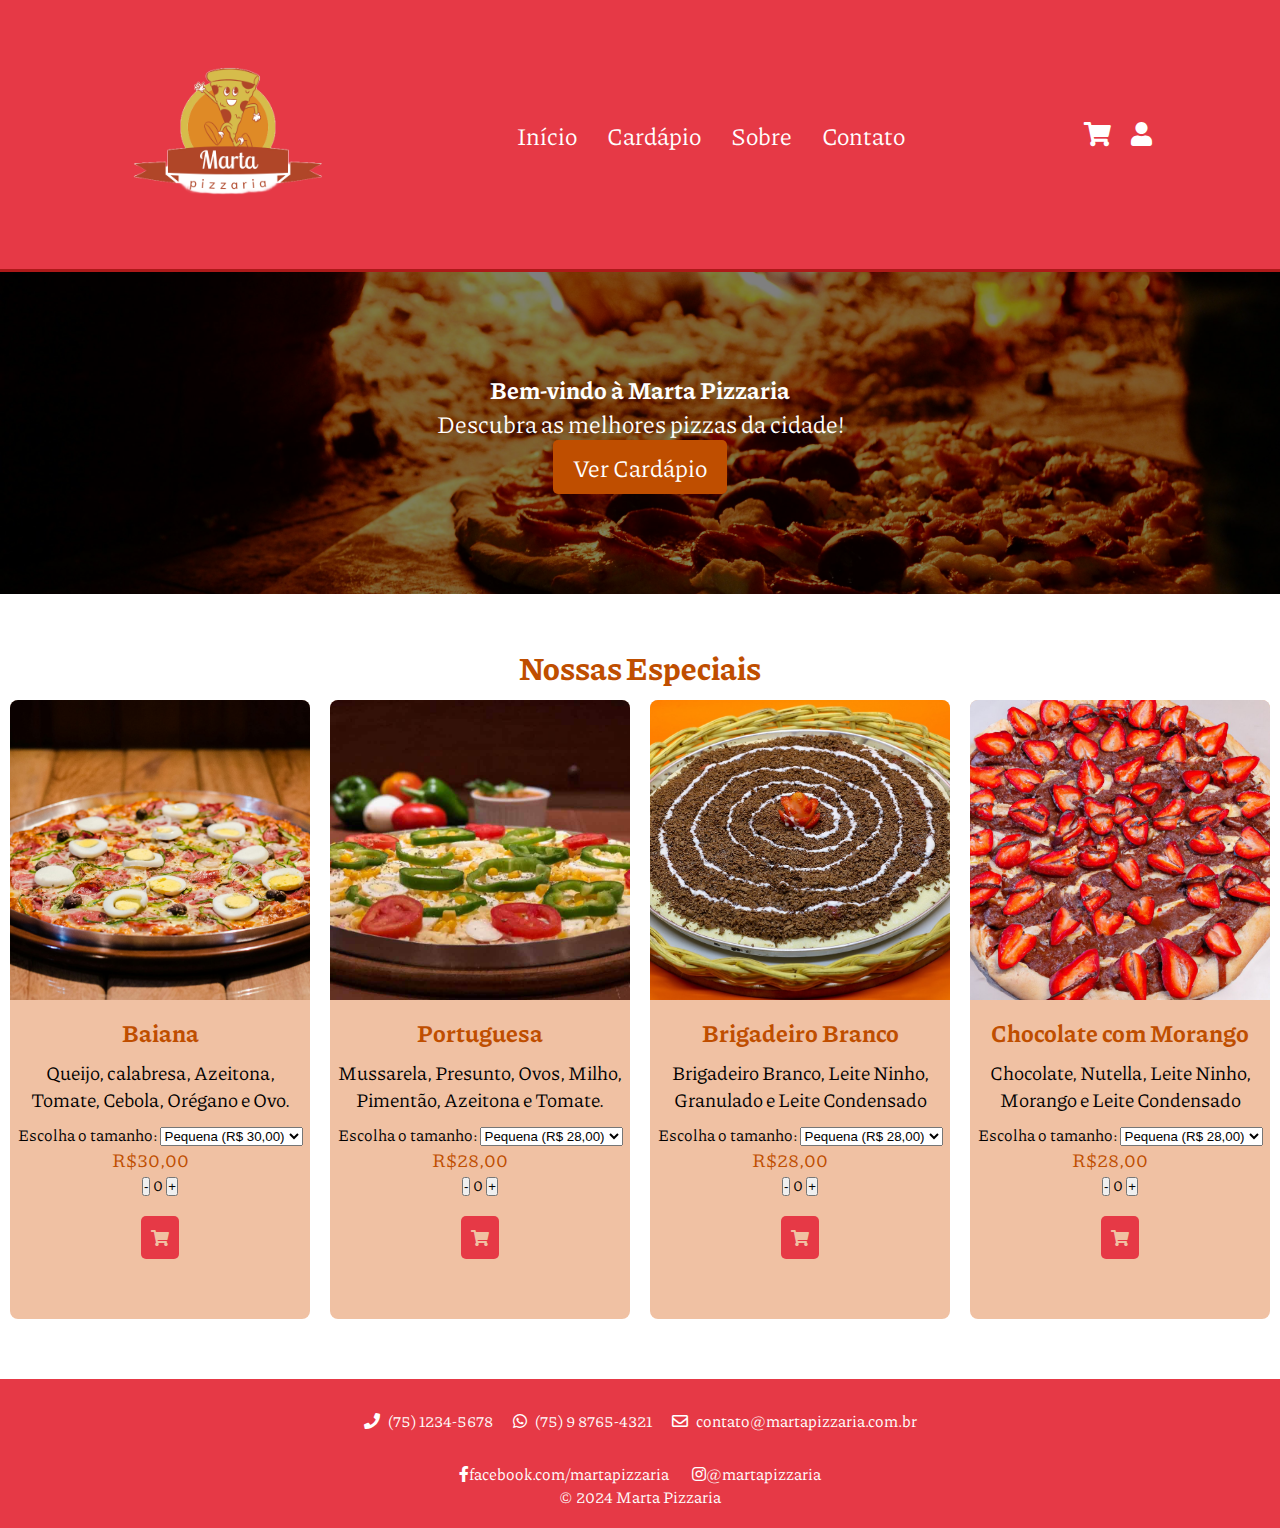
<file: client/pages/index.html>
<!DOCTYPE html>
<html lang="pt-br">
  <head>
    <meta charset="UTF-8" />
    <meta http-equiv="X-UA-Compatible" content="IE=edge" />
    <meta name="viewport" content="width=device-width, initial-scale=1.0" />
    <title>Marta Pizzaria</title>
    <link rel="stylesheet" href="../style/style.css" />

    <link rel="preconnect" href="https://fonts.googleapis.com" />
    <link rel="preconnect" href="https://fonts.gstatic.com" crossorigin />
    <link
      href="https://fonts.googleapis.com/css2?family=Piazzolla:ital,opsz,wght@0,8..30,100..900;1,8..30,100..900&display=swap"
      rel="stylesheet"
    />
    <link
      rel="stylesheet"
      href="https://cdnjs.cloudflare.com/ajax/libs/font-awesome/5.15.4/css/all.min.css"
    />
  </head>
  <body>
    <header class="header">
      <a href="#" class="logo">
        <img src="../image/logo.png" alt="Logo da Marta Pizzaria" />
      </a>
      <nav class="navbar">
        <a href="index.html">Início</a>
        <a href="cardapio.html">Cardápio</a>
        <a href="sobre.html">Sobre</a>
        <a href="contato.html">Contato</a>
      </nav>

      <div class="icons">
        <a href="cart.html">
          <div class="fas fa-shopping-cart" id="cart-btn"></div>
        </a>
        <a href="profile.html">
          <div class="fas fa-user" id="user-profile"></div>
        </a>
        <div class="menu-toggle">
          <i class="fas fa-bars"></i>
        </div>
      </div>
    </header>

    <main>
      <section class="hero">
        <h1>Bem-vindo à Marta Pizzaria</h1>
        <p>Descubra as melhores pizzas da cidade!</p>
        <a href="cardapio.html" class="btn">Ver Cardápio</a>
      </section>
      <section class="specials">
        <h2 id="specialsh2">Nossas Especiais</h2>
        <div class="pizza-card" data-name="Baiana" data-price="30.00">
          <img src="../image/pizza2.jpg" alt="Pizza Especial 2" />
          <h3>Baiana</h3>
          <p>Queijo, calabresa, Azeitona, Tomate, Cebola, Orégano e Ovo.</p>
          <div class="size-selector">
            <label for="size-baiana">Escolha o tamanho:</label>
            <select id="size-baiana" class="size-select">
              <option value="30">Pequena (R$ 30,00)</option>
              <option value="45">Média (R$ 45,00)</option>
              <option value="60">Grande (R$ 60,00)</option>
              <option value="90">Família (R$ 90,00)</option>
            </select>
          </div>
          <span class="price">R$<span class="price-value">30,00</span></span>
          <div class="quantity-controls">
            <button class="quantity-btn minus">-</button>
            <span class="quantity">0</span>
            <button class="quantity-btn plus">+</button>
          </div>
          <a href="cart.html" class="add-to-cart">
            <div class="fas fa-shopping-cart"></div>
          </a>
        </div>
        <div class="pizza-card" data-name="Portuguesa" data-price="28.00">
          <img src="../image/pizza0.jpg" alt="Pizza Especial 3" />
          <h3>Portuguesa</h3>
          <p>Mussarela, Presunto, Ovos, Milho, Pimentão, Azeitona e Tomate.</p>
          <div class="size-selector">
            <label for="size-portuguesa">Escolha o tamanho:</label>
            <select id="size-portuguesa" class="size-select">
              <option value="28">Pequena (R$ 28,00)</option>
              <option value="42">Média (R$ 42,00)</option>
              <option value="56">Grande (R$ 56,00)</option>
              <option value="84">Família (R$ 84,00)</option>
            </select>
          </div>
          <span class="price">R$<span class="price-value">28,00</span></span>
          <div class="quantity-controls">
            <button class="quantity-btn minus">-</button>
            <span class="quantity">1</span>
            <button class="quantity-btn plus">+</button>
          </div>
          <a href="cart.html" class="add-to-cart">
            <div class="fas fa-shopping-cart"></div>
          </a>
        </div>
        <div
          class="pizza-card"
          data-name="Brigadeiro Branco"
          data-price="28.00"
        >
          <img src="../image/pizza15.jpg" alt="Pizza Especial 3" />
          <h3>Brigadeiro Branco</h3>
          <p>Brigadeiro Branco, Leite Ninho, Granulado e Leite Condensado</p>
          <div class="size-selector">
            <label for="size-brigadeiro">Escolha o tamanho:</label>
            <select id="size-brigadeiro" class="size-select">
              <option value="28">Pequena (R$ 28,00)</option>
              <option value="42">Média (R$ 42,00)</option>
              <option value="56">Grande (R$ 56,00)</option>
              <option value="84">Família (R$ 84,00)</option>
            </select>
          </div>
          <span class="price">R$<span class="price-value">28,00</span></span>
          <div class="quantity-controls">
            <button class="quantity-btn minus">-</button>
            <span class="quantity">0</span>
            <button class="quantity-btn plus">+</button>
          </div>
          <a href="cart.html" class="add-to-cart">
            <div class="fas fa-shopping-cart"></div>
          </a>
        </div>
        <div
          class="pizza-card"
          data-name="Chocolate com Morango"
          data-price="28.00"
        >
          <img src="../image/pizza16.jpg" alt="Pizza Especial 3" />
          <h3>Chocolate com Morango</h3>
          <p>Chocolate, Nutella, Leite Ninho, Morango e Leite Condensado</p>
          <div class="size-selector">
            <label for="size-chocolate-morango">Escolha o tamanho:</label>
            <select id="size-chocolate-morango" class="size-select">
              <option value="28">Pequena (R$ 28,00)</option>
              <option value="42">Média (R$ 42,00)</option>
              <option value="56">Grande (R$ 56,00)</option>
              <option value="84">Família (R$ 84,00)</option>
            </select>
          </div>
          <span class="price">R$<span class="price-value">28,00</span></span>
          <div class="quantity-controls">
            <button class="quantity-btn minus">-</button>
            <span class="quantity">0</span>
            <button class="quantity-btn plus">+</button>
          </div>
          <a href="cart.html" class="add-to-cart">
            <div class="fas fa-shopping-cart"></div>
          </a>
        </div>
      </section>
    </main>
    <footer class="footer">
      <div class="footer-info">
        <div class="footer-item">
          <i class="fas fa-phone"></i>
          (75) 1234-5678
        </div>
        <div class="footer-item">
          <i class="fab fa-whatsapp"></i>
          (75) 9 8765-4321
        </div>
        <div class="footer-item">
          <i class="far fa-envelope"></i>
          contato@martapizzaria.com.br
        </div>
      </div>
      <div class="social-links">
        <a href="#" class="social-link"
          ><i class="fab fa-facebook-f"></i>facebook.com/martapizzaria</a
        >
        <a href="#" class="social-link"
          ><i class="fab fa-instagram"></i>@martapizzaria</a
        >
      </div>
      <div class="copyright">
        <p>© 2024 Marta Pizzaria</p>
      </div>
    </footer>
    <script src="../script/index.js"></script>
  </body>
</html>
</file>
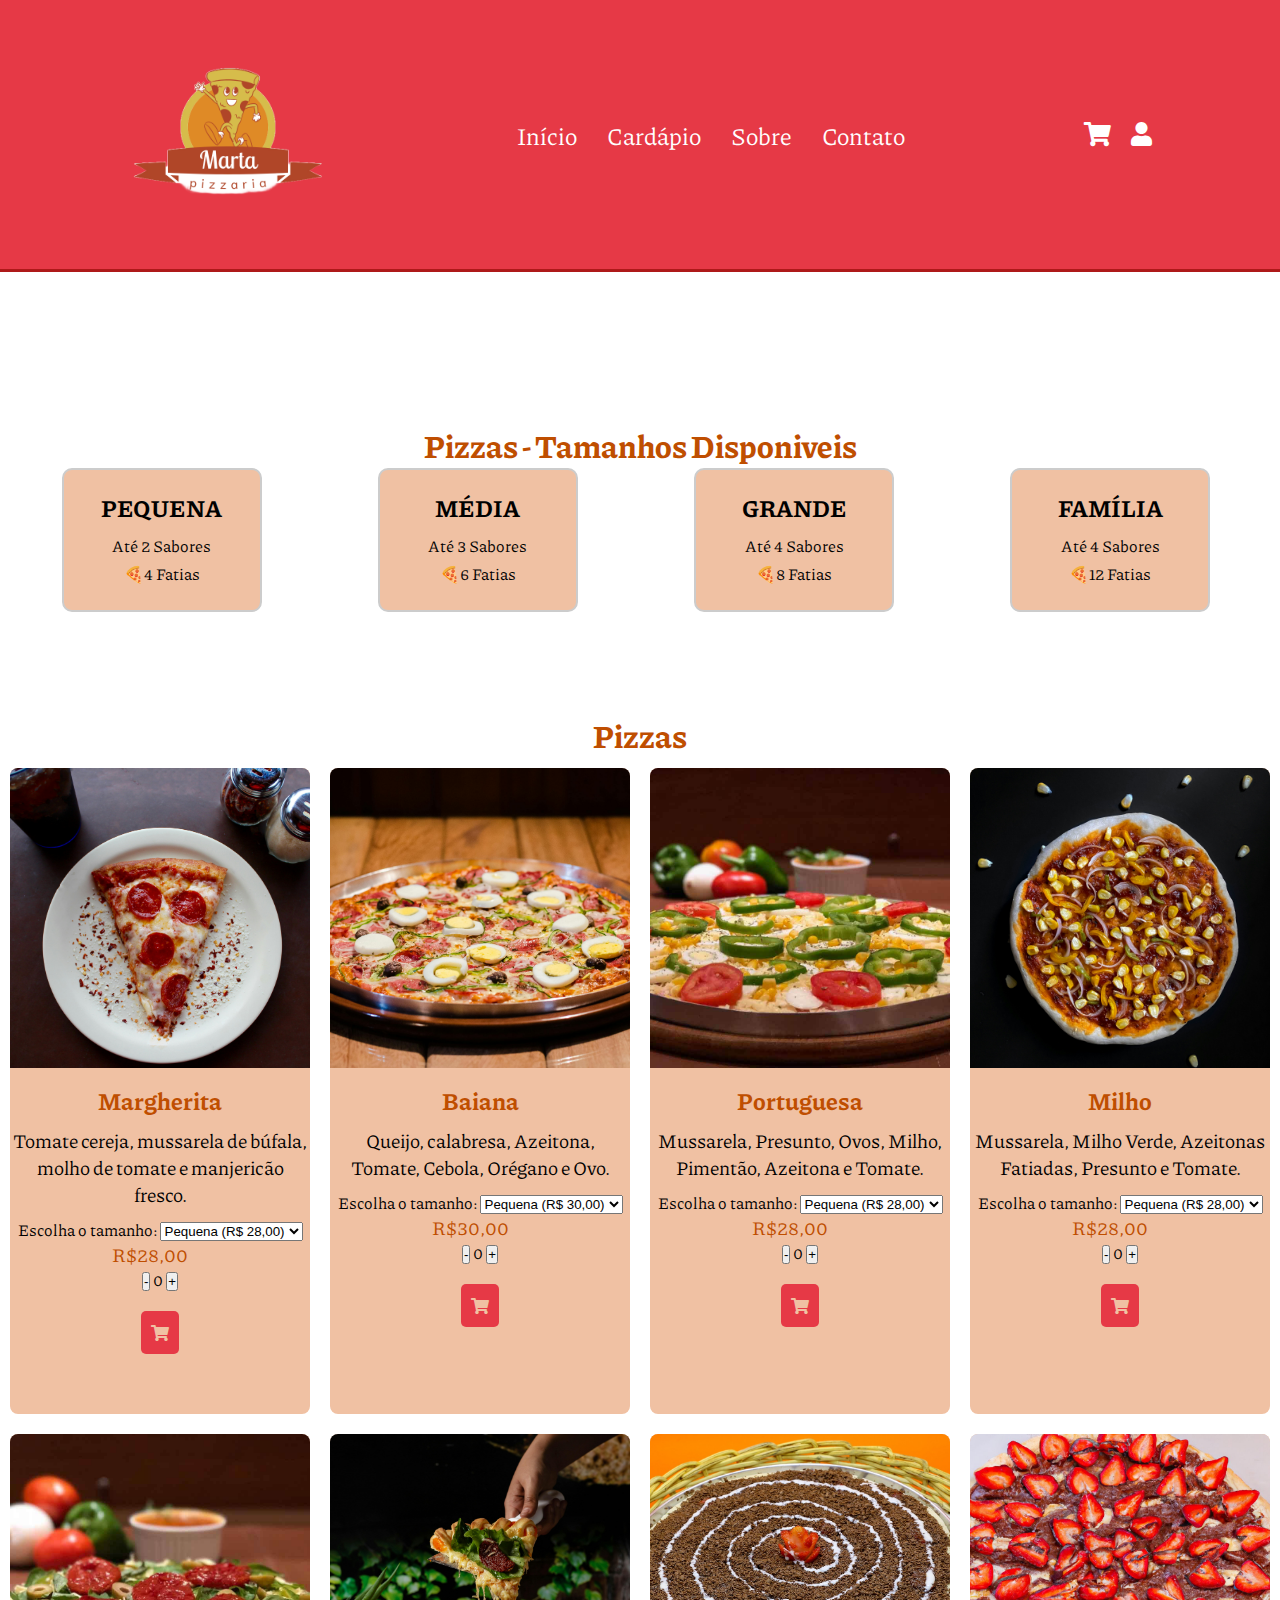
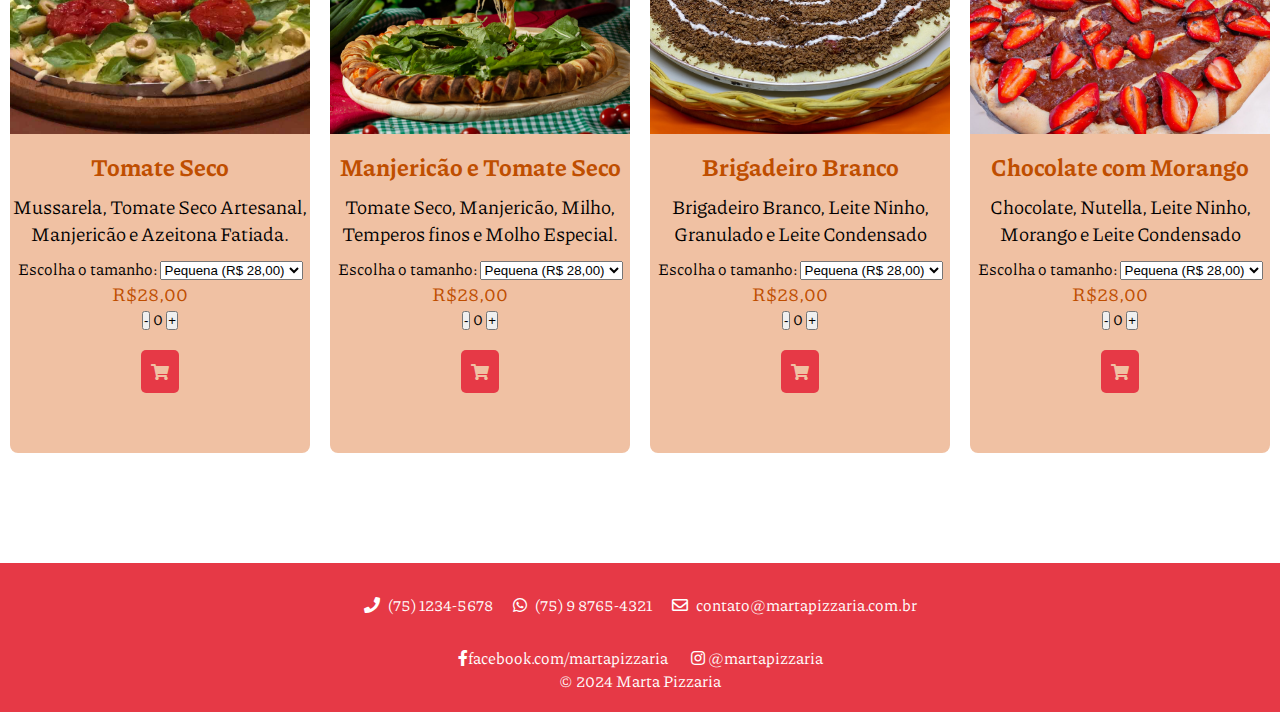
<file: client/pages/cardapio.html>
<!DOCTYPE html>
<html lang="pt-br">
  <head>
    <meta charset="UTF-8" />
    <meta http-equiv="X-UA-Compatible" content="IE=edge" />
    <meta name="viewport" content="width=device-width, initial-scale=1.0" />
    <title>Marta Pizzaria - Cardápio</title>
    <link rel="stylesheet" href="../style/style.css" />
    <link rel="stylesheet" href="../style/cardapio.css" />
    <link
      rel="stylesheet"
      href="https://cdnjs.cloudflare.com/ajax/libs/font-awesome/5.15.4/css/all.min.css"
    />
  </head>
  <body>
    <header class="header">
      <a href="#" class="logo">
        <img src="../image/logo.png" alt="Logo da Marta Pizzaria" />
      </a>
      <nav class="navbar">
        <a href="index.html">Início</a>
        <a href="cardapio.html">Cardápio</a>
        <a href="sobre.html">Sobre</a>
        <a href="contato.html">Contato</a>
      </nav>

      <div class="icons">
        <a href="cart.html">
          <div class="fas fa-shopping-cart" id="cart-btn"></div>
        </a>
        <a href="profile.html">
          <div class="fas fa-user" id="user-profile"></div>
        </a>
        <div class="menu-toggle">
          <i class="fas fa-bars"></i>
        </div>
      </div>
    </header>

    <main class="specials">
      <section class="pizza-sizes">
        <h2>Pizzas - Tamanhos Disponiveis</h2>
        <div class="pizza-size">
          <div class="pizza-details">
            <h3>PEQUENA</h3>
            <p>Até 2 Sabores</p>
            <p>🍕4 Fatias</p>
          </div>
        </div>
        <div class="pizza-size selected">
          <div class="pizza-details">
            <h3>MÉDIA</h3>
            <p>Até 3 Sabores</p>
            <p>🍕6 Fatias</p>
          </div>
        </div>
        <div class="pizza-size">
          <div class="pizza-details">
            <h3>GRANDE</h3>
            <p>Até 4 Sabores</p>
            <p>🍕8 Fatias</p>
          </div>
        </div>
        <div class="pizza-size">
          <div class="pizza-details">
            <h3>FAMÍLIA</h3>
            <p>Até 4 Sabores</p>
            <p>🍕12 Fatias</p>
          </div>
        </div>
      </section>
      <section class="specials">
        <h2>Pizzas</h2>
        <div class="pizza-card" data-name="Margherita" data-price="28.00">
          <img src="../image/pizza8.jpg" alt="Pizza Especial 1" />
          <h3>Margherita</h3>
          <p>
            Tomate cereja, mussarela de búfala, molho de tomate e manjericão
            fresco.
          </p>
          <div class="size-selector">
            <label for="size-margherita">Escolha o tamanho:</label>
            <select id="size-margherita" class="size-select">
              <option value="28">Pequena (R$ 28,00)</option>
              <option value="42">Média (R$ 42,00)</option>
              <option value="56">Grande (R$ 56,00)</option>
              <option value="84">Família (R$ 84,00)</option>
            </select>
          </div>
          <span class="price">R$<span class="price-value">28,00</span></span>
          <div class="quantity-controls">
            <button class="quantity-btn minus">-</button>
            <span class="quantity">1</span>
            <button class="quantity-btn plus">+</button>
          </div>
          <a href="cart.html" class="add-to-cart">
            <div class="fas fa-shopping-cart"></div>
          </a>
        </div>
        <div class="pizza-card" data-name="Baiana" data-price="30.00">
          <img src="../image/pizza2.jpg" alt="Pizza Especial 2" />
          <h3>Baiana</h3>
          <p>Queijo, calabresa, Azeitona, Tomate, Cebola, Orégano e Ovo.</p>
          <div class="size-selector">
            <label for="size-baiana">Escolha o tamanho:</label>
            <select id="size-baiana" class="size-select">
              <option value="30">Pequena (R$ 30,00)</option>
              <option value="45">Média (R$ 45,00)</option>
              <option value="60">Grande (R$ 60,00)</option>
              <option value="90">Família (R$ 90,00)</option>
            </select>
          </div>
          <span class="price">R$<span class="price-value">30,00</span></span>
          <div class="quantity-controls">
            <button class="quantity-btn minus">-</button>
            <span class="quantity">0</span>
            <button class="quantity-btn plus">+</button>
          </div>
          <a href="cart.html" class="add-to-cart">
            <div class="fas fa-shopping-cart"></div>
          </a>
        </div>
        <div class="pizza-card" data-name="Portuguesa" data-price="28.00">
          <img src="../image/pizza0.jpg" alt="Pizza Especial 3" />
          <h3>Portuguesa</h3>
          <p>Mussarela, Presunto, Ovos, Milho, Pimentão, Azeitona e Tomate.</p>
          <div class="size-selector">
            <label for="size-portuguesa">Escolha o tamanho:</label>
            <select id="size-portuguesa" class="size-select">
              <option value="28">Pequena (R$ 28,00)</option>
              <option value="42">Média (R$ 42,00)</option>
              <option value="56">Grande (R$ 56,00)</option>
              <option value="84">Família (R$ 84,00)</option>
            </select>
          </div>
          <span class="price">R$<span class="price-value">28,00</span></span>
          <div class="quantity-controls">
            <button class="quantity-btn minus">-</button>
            <span class="quantity">1</span>
            <button class="quantity-btn plus">+</button>
          </div>
          <a href="cart.html" class="add-to-cart">
            <div class="fas fa-shopping-cart"></div>
          </a>
        </div>
        <div class="pizza-card" data-name="Milho" data-price="28.00">
          <img src="../image/pizza9.jpg" alt="Pizza Especial 3" />
          <h3>Milho</h3>
          <p>Mussarela, Milho Verde, Azeitonas Fatiadas, Presunto e Tomate.</p>
          <div class="size-selector">
            <label for="size-milho">Escolha o tamanho:</label>
            <select id="size-milho" class="size-select">
              <option value="28">Pequena (R$ 28,00)</option>
              <option value="42">Média (R$ 42,00)</option>
              <option value="56">Grande (R$ 56,00)</option>
              <option value="84">Família (R$ 84,00)</option>
            </select>
          </div>
          <span class="price">R$<span class="price-value">20,00</span></span>
          <div class="quantity-controls">
            <button class="quantity-btn minus">-</button>
            <span class="quantity">0</span>
            <button class="quantity-btn plus">+</button>
          </div>
          <a href="cart.html" class="add-to-cart">
            <div class="fas fa-shopping-cart"></div>
          </a>
        </div>
        <div class="pizza-card" data-name="Tomate Seco" data-price="28.00">
          <img src="../image/pizza17.jpg" alt="Pizza Especial 3" />
          <h3>Tomate Seco</h3>
          <p>
            Mussarela, Tomate Seco Artesanal, Manjericão e Azeitona Fatiada.
          </p>
          <div class="size-selector">
            <label for="size-tomate-seco">Escolha o tamanho:</label>
            <select id="size-tomate-seco" class="size-select">
              <option value="28">Pequena (R$ 28,00)</option>
              <option value="42">Média (R$ 42,00)</option>
              <option value="56">Grande (R$ 56,00)</option>
              <option value="84">Família (R$ 84,00)</option>
            </select>
          </div>
          <span class="price">R$<span class="price-value">28,00</span></span>
          <div class="quantity-controls">
            <button class="quantity-btn minus">-</button>
            <span class="quantity">0</span>
            <button class="quantity-btn plus">+</button>
          </div>
          <a href="cart.html" class="add-to-cart">
            <div class="fas fa-shopping-cart"></div>
          </a>
        </div>
        <div
          class="pizza-card"
          data-name="Manjericão e Tomate Seco"
          data-price="28.00"
        >
          <img src="../image/pizza14.jpg" alt="Pizza Especial 3" />
          <h3>Manjericão e Tomate Seco</h3>
          <p>
            Tomate Seco, Manjericão, Milho, Temperos finos e Molho Especial.
          </p>
          <div class="size-selector">
            <label for="size-manjericao-tomate-seco">Escolha o tamanho:</label>
            <select id="size-manjericao-tomate-seco" class="size-select">
              <option value="28">Pequena (R$ 28,00)</option>
              <option value="42">Média (R$ 42,00)</option>
              <option value="56">Grande (R$ 56,00)</option>
              <option value="84">Família (R$ 84,00)</option>
            </select>
          </div>
          <span class="price">R$<span class="price-value">28,00</span></span>
          <div class="quantity-controls">
            <button class="quantity-btn minus">-</button>
            <span class="quantity">0</span>
            <button class="quantity-btn plus">+</button>
          </div>
          <a href="cart.html" class="add-to-cart">
            <div class="fas fa-shopping-cart"></div>
          </a>
        </div>
        <div
          class="pizza-card"
          data-name="Brigadeiro Branco"
          data-price="28.00"
        >
          <img src="../image/pizza15.jpg" alt="Pizza Especial 3" />
          <h3>Brigadeiro Branco</h3>
          <p>Brigadeiro Branco, Leite Ninho, Granulado e Leite Condensado</p>
          <div class="size-selector">
            <label for="size-brigadeiro">Escolha o tamanho:</label>
            <select id="size-brigadeiro" class="size-select">
              <option value="28">Pequena (R$ 28,00)</option>
              <option value="42">Média (R$ 42,00)</option>
              <option value="56">Grande (R$ 56,00)</option>
              <option value="84">Família (R$ 84,00)</option>
            </select>
          </div>
          <span class="price">R$<span class="price-value">28,00</span></span>
          <div class="quantity-controls">
            <button class="quantity-btn minus">-</button>
            <span class="quantity">0</span>
            <button class="quantity-btn plus">+</button>
          </div>
          <a href="cart.html" class="add-to-cart">
            <div class="fas fa-shopping-cart"></div>
          </a>
        </div>
        <div
          class="pizza-card"
          data-name="Chocolate com Morango"
          data-price="28.00"
        >
          <img src="../image/pizza16.jpg" alt="Pizza Especial 3" />
          <h3>Chocolate com Morango</h3>
          <p>Chocolate, Nutella, Leite Ninho, Morango e Leite Condensado</p>
          <div class="size-selector">
            <label for="size-chocolate-morango">Escolha o tamanho:</label>
            <select id="size-chocolate-morango" class="size-select">
              <option value="28">Pequena (R$ 28,00)</option>
              <option value="42">Média (R$ 42,00)</option>
              <option value="56">Grande (R$ 56,00)</option>
              <option value="84">Família (R$ 84,00)</option>
            </select>
          </div>
          <span class="price">R$<span class="price-value">28,00</span></span>
          <div class="quantity-controls">
            <button class="quantity-btn minus">-</button>
            <span class="quantity">0</span>
            <button class="quantity-btn plus">+</button>
          </div>
          <a href="cart.html" class="add-to-cart">
            <div class="fas fa-shopping-cart"></div>
          </a>
        </div>
      </section>
    </main>
    <footer class="footer">
      <div class="footer-info">
        <div class="footer-item">
          <i class="fas fa-phone"></i>
          (75) 1234-5678
        </div>
        <div class="footer-item">
          <i class="fab fa-whatsapp"></i>
          (75) 9 8765-4321
        </div>
        <div class="footer-item">
          <i class="far fa-envelope"></i>
          contato@martapizzaria.com.br
        </div>
      </div>
      <div class="social-links">
        <a href="#" class="social-link"
          ><i class="fab fa-facebook-f"></i>facebook.com/martapizzaria</a
        >
        <a href="#" class="social-link"
          ><i class="fab fa-instagram"></i> @martapizzaria</a
        >
      </div>
      <div class="copyright">
        <p>© 2024 Marta Pizzaria</p>
      </div>
    </footer>
    <script src="../script/index.js"></script>
  </body>
</html>
</file>
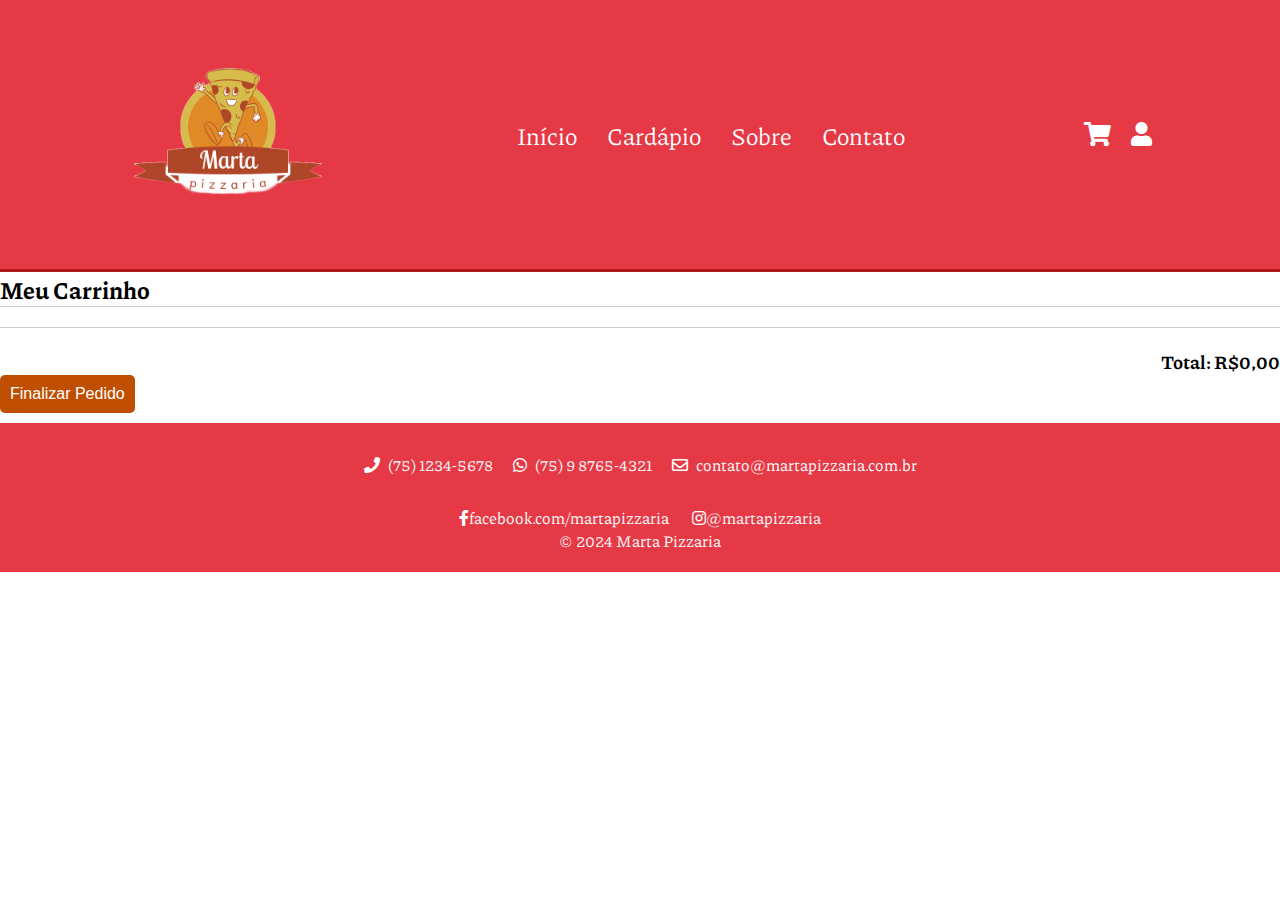
<file: client/pages/cart.html>
<!DOCTYPE html>
<html lang="pt-br">
  <head>
    <meta charset="UTF-8" />
    <meta http-equiv="X-UA-Compatible" content="IE=edge" />
    <meta name="viewport" content="width=device-width, initial-scale=1.0" />
    <title>Marta Pizzaria - Carrinho</title>
    <link rel="stylesheet" href="../style/style.css" />
    <link rel="stylesheet" href="../style/cart.css" />
    <link
      rel="stylesheet"
      href="https://cdnjs.cloudflare.com/ajax/libs/font-awesome/5.15.4/css/all.min.css"
    />
  </head>
  <body class="cart-page">
    <header class="header">
      <a href="#" class="logo">
        <img src="../image/logo.png" alt="Logo da Marta Pizzaria" />
      </a>
      <nav class="navbar">
        <a href="index.html">Início</a>
        <a href="cardapio.html">Cardápio</a>
        <a href="sobre.html">Sobre</a>
        <a href="contato.html">Contato</a>
      </nav>

      <div class="icons">
        <a href="cart.html">
          <div class="fas fa-shopping-cart" id="cart-btn"></div>
        </a>
        <a href="profile.html">
          <div class="fas fa-user" id="user-profile"></div>
        </a>
        <div class="menu-toggle">
          <i class="fas fa-bars"></i>
        </div>
      </div>
    </header>

    <main>
      <h2>Meu Carrinho</h2>
      <div class="cart-items"></div>
      <div class="cart-total">
        <h3>Total: R$<span id="cart-total-value">0,00</span></h3>
      </div>
      <button class="checkout">Finalizar Pedido</button>
    </main>
    <footer class="footer">
      <div class="footer-info">
        <div class="footer-item">
          <i class="fas fa-phone"></i>
          (75) 1234-5678
        </div>
        <div class="footer-item">
          <i class="fab fa-whatsapp"></i>
          (75) 9 8765-4321
        </div>
        <div class="footer-item">
          <i class="far fa-envelope"></i>
          contato@martapizzaria.com.br
        </div>
      </div>
      <div class="social-links">
        <a href="#" class="social-link"
          ><i class="fab fa-facebook-f"></i>facebook.com/martapizzaria</a
        >
        <a href="#" class="social-link"
          ><i class="fab fa-instagram"></i>@martapizzaria</a
        >
      </div>
      <div class="copyright">
        <p>© 2024 Marta Pizzaria</p>
      </div>
    </footer>
    <script src="../script/index.js"></script>
  </body>
</html>
</file>
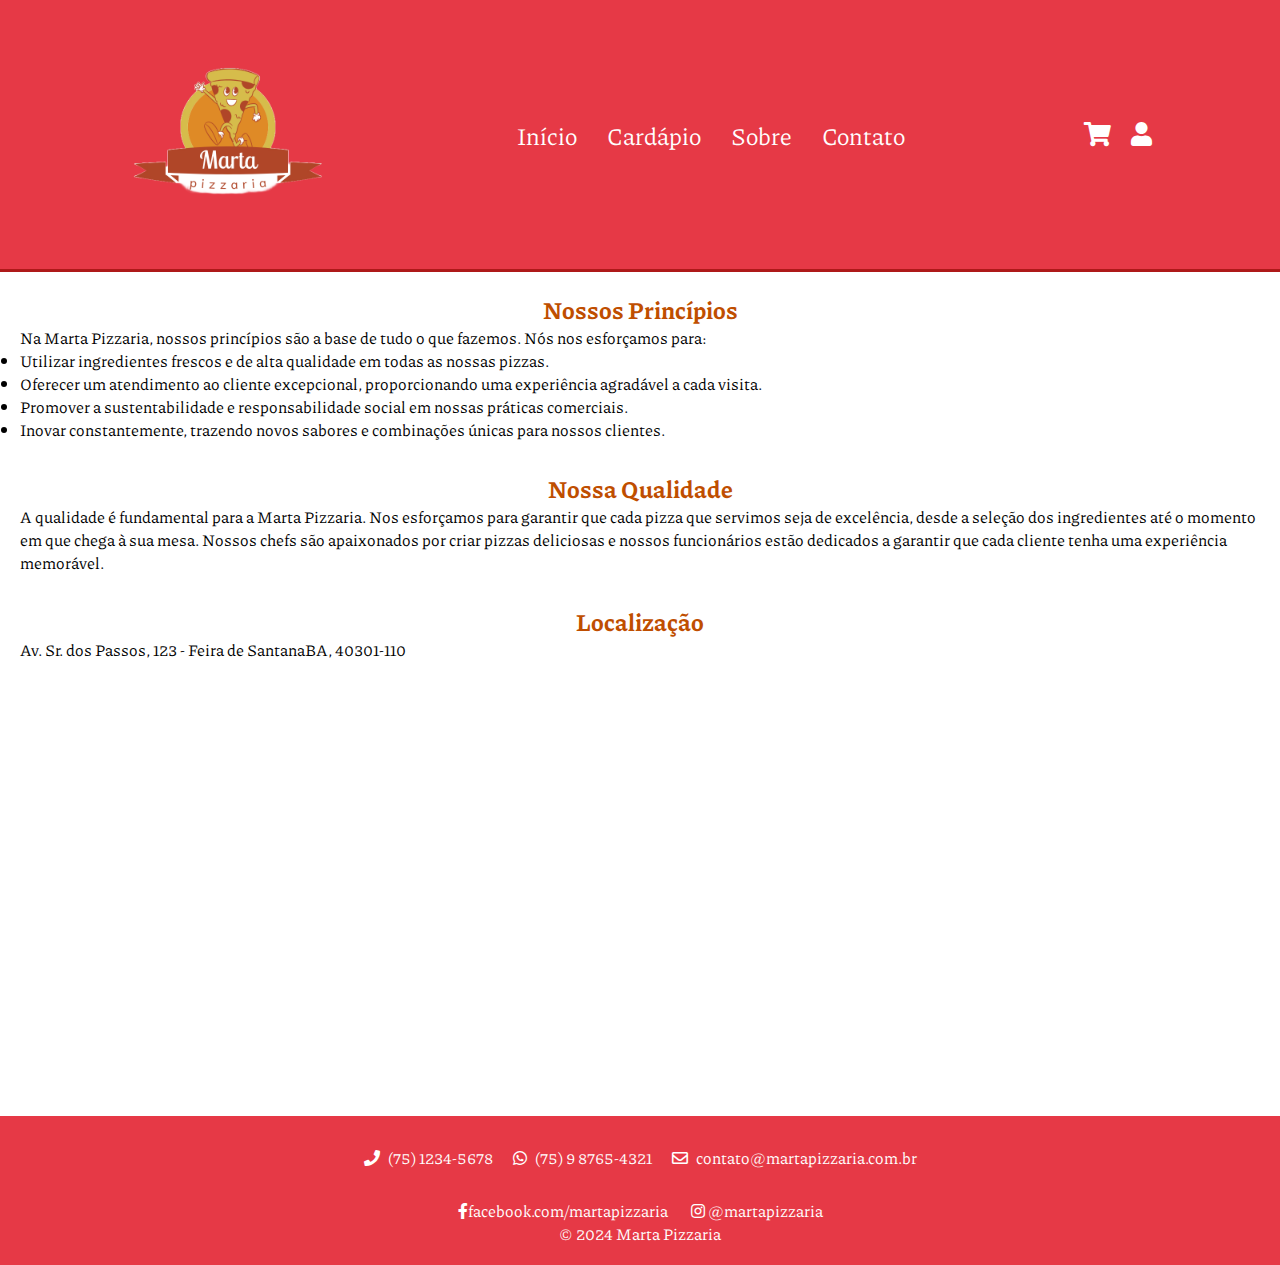
<file: client/pages/sobre.html>
<!DOCTYPE html>
<html lang="pt-br">
  <head>
    <meta charset="UTF-8" />
    <meta http-equiv="X-UA-Compatible" content="IE=edge" />
    <meta name="viewport" content="width=device-width, initial-scale=1.0" />
    <title>Marta Pizzaria - Sobre</title>
    <link rel="stylesheet" href="../style/style.css" />
    <link rel="stylesheet" href="../style/sobre.css" />
    <link
      rel="stylesheet"
      href="https://cdnjs.cloudflare.com/ajax/libs/font-awesome/5.15.4/css/all.min.css"
    />
  </head>
  <body>
    <header class="header">
      <a href="#" class="logo">
        <img src="../image/logo.png" alt="Logo da Marta Pizzaria" />
      </a>
      <nav class="navbar">
        <a href="index.html">Início</a>
        <a href="cardapio.html">Cardápio</a>
        <a href="sobre.html">Sobre</a>
        <a href="contato.html">Contato</a>
      </nav>

      <div class="icons">
        <a href="cart.html">
          <div class="fas fa-shopping-cart" id="cart-btn"></div>
        </a>
        <a href="profile.html">
          <div class="fas fa-user" id="user-profile"></div>
        </a>
        <div class="menu-toggle">
          <i class="fas fa-bars"></i>
        </div>
      </div>
    </header>

    <main class="about">
      <section class="principles">
        <h2>Nossos Princípios</h2>
        <p>
          Na Marta Pizzaria, nossos princípios são a base de tudo o que fazemos.
          Nós nos esforçamos para:
        </p>
        <ul>
          <li>
            Utilizar ingredientes frescos e de alta qualidade em todas as nossas
            pizzas.
          </li>
          <li>
            Oferecer um atendimento ao cliente excepcional, proporcionando uma
            experiência agradável a cada visita.
          </li>
          <li>
            Promover a sustentabilidade e responsabilidade social em nossas
            práticas comerciais.
          </li>
          <li>
            Inovar constantemente, trazendo novos sabores e combinações únicas
            para nossos clientes.
          </li>
        </ul>
      </section>

      <section class="quality">
        <h2>Nossa Qualidade</h2>
        <p>
          A qualidade é fundamental para a Marta Pizzaria. Nos esforçamos para
          garantir que cada pizza que servimos seja de excelência, desde a
          seleção dos ingredientes até o momento em que chega à sua mesa. Nossos
          chefs são apaixonados por criar pizzas deliciosas e nossos
          funcionários estão dedicados a garantir que cada cliente tenha uma
          experiência memorável.
        </p>
      </section>
      <section class="location">
        <h2>Localização</h2>
        <p>Av. Sr. dos Passos, 123 - Feira de SantanaBA, 40301-110</p>
        <iframe
          src="https://www.google.com/maps/embed?pb=!1m18!1m12!1m3!1d3657.869290194197!2d-46.63449888450355!3d-23.551208984679883!2m3!1f0!2f0!3f0!3m2!1i1024!2i768!4f13.1!3m3!1m2!1s0x94ce58495ec62b9b%3A0x94fc167a2942d5d0!2sMarta%20Pizzaria!5e0!3m2!1spt-BR!2sbr!4v1649237938327!5m2!1spt-BR!2sbr"
          width="600"
          height="450"
          style="border: 0"
          allowfullscreen=""
          loading="lazy"
        ></iframe>
      </section>
    </main>
    <footer class="footer">
      <div class="footer-info">
        <div class="footer-item">
          <i class="fas fa-phone"></i>
          (75) 1234-5678
        </div>
        <div class="footer-item">
          <i class="fab fa-whatsapp"></i>
          (75) 9 8765-4321
        </div>
        <div class="footer-item">
          <i class="far fa-envelope"></i>
          contato@martapizzaria.com.br
        </div>
      </div>
      <div class="social-links">
        <a href="#" class="social-link"
          ><i class="fab fa-facebook-f"></i>facebook.com/martapizzaria</a
        >
        <a href="#" class="social-link"
          ><i class="fab fa-instagram"></i> @martapizzaria</a
        >
      </div>
      <div class="copyright">
        <p>© 2024 Marta Pizzaria</p>
      </div>
      <script src="../script/index.js"></script>
    </footer>
  </body>
</html>
</file>
<file: client/style/style.css>
@import url('https://fonts.googleapis.com/css2?family=Piazzolla:ital,opsz,wght@0,8..30,100..900&display=swap');

:root {
  --primary-color: #bf4e00;
  --secondary-color: #febe1e;
  --accent-color: #e63946;
  --background-color: #f0c1a3;
  --text-color: #333333;
  --dark-color: #222222;
  --red-color: #ae1919;
  --light-color: #ffffff;
  --grey-color: #ccc;
}

* {
  margin: 0;
  padding: 0;
  box-sizing: border-box;
}

html {
  overflow-x: hidden;
  scroll-padding-top: 9rem;
  scroll-behavior: smooth;
}

html::-webkit-scrollbar-track {
  background: transparent;
}

html::-webkit-scrollbar-thumb {
  background: var(--background-color);
  border-radius: 0.5em;
}

body {
  background: var(--light-color);
  font-family: 'Piazzolla', serif;
  margin: 0;
  padding: 0;
}

.header {
  display: flex;
  justify-content: space-between;
  align-items: center;
  padding: 2rem 10%;
  background-color: var(--accent-color);
  color: var(--background-color);
  border-bottom: 3px solid var(--red-color);
}

.logo img {
  max-width: 200px;
  margin-left: 0px;
}

.navbar {
  display: flex;
  align-items: center;
}

.navbar a {
  margin-left: 30px;
  text-decoration: none;
  font-size: 1.5rem;
  transition: color 0.3s ease;
  color: var(--light-color);
}

.navbar a:hover {
  color: var(--secondary-color);
}

.icons {
  display: flex;
  align-items: center;
}

.icons .fas {
  font-size: 1.5rem;
  margin-left: 20px;
  cursor: pointer;
  transition: color 0.3s ease;
  color: var(--light-color);
}

.icons .fas:hover {
  color: var(--secondary-color);
}

.container {
  margin: 50px auto;
  padding: 100px;
  max-width: 900px;
  background-color: var(--light-color);
  border-radius: 10px;
  box-shadow: 0 0 10px rgba(0, 0, 0, 0.1);
}

.container h2 {
  text-align: center;
  color: var(--accent-color);
  font-size: 1.5rem;
}

.container form {
  display: flex;
  flex-direction: column;
}

.container label {
  margin-bottom: 15px;
}

.container input,
.container textarea {
  padding: 15px;
  margin-bottom: 20px;
  border: 1px solid var(--grey-color);
  border-radius: 5px;
}

.container button {
  padding: 15px 30px;
  background-color: var(--accent-color);
  color: var(--background-color);
  border: none;
  border-radius: 5px;
  cursor: pointer;
  font-size: 1.5em;
}

.container button:hover {
  padding: 15px 30px;
  background-color: var(--accent-color);
  color: var(--background-color);
  border: none;
  border-radius: 5px;
  cursor: pointer;
  font-size: 1.5em;
}

.hero {
  position: relative;
  background-image: url('/client/image/banner.jpg');
  background-size: cover;
  background-position: center;
  color: var(--light-color);
  text-align: center;
  padding: 100px 0;
}

.hero::after {
  content: '';
  position: absolute;
  top: 0;
  left: 0;
  width: 100%;
  height: 100%;
  background-color: rgba(0, 0, 0, 0.5);
  z-index: 1;
}

.hero h1,
.hero p,
.hero .btn {
  position: relative;
  z-index: 2;
  font-size: 1.5rem;
}

.btn {
  display: inline-block;
  background-color: var(--primary-color);
  color: var(--light-color);
  padding: 10px 20px;
  text-decoration: none;
  border-radius: 5px;
}

.specials {
  padding: 50px 0;
  text-align: center;
  display: flex;
  justify-content: center;
  flex-wrap: wrap;
}

.specials h2 {
  left: 50%;
  margin-top: 0;
  width: 100%;
  color: var(--primary-color);
  font-size: 2rem;
}

.pizza-card {
  flex: 0 1 calc(25% - 20px);
  max-width: calc(25% - 20px);
  margin: 10px;
  text-align: center;
  border-radius: 8px;
  background-color: var(--background-color);
  padding: 0px 0px 60px 0px;
}

.pizza-card img {
  width: 100%;
  height: 300px;
  object-fit: cover;
  border-radius: 8px 8px 0 0;
}

.pizza-card h3 {
  margin: 10px 0;
  font-size: 1.5rem;
  color: var(--primary-color);
}

.pizza-card p {
  margin: 10px 0;
  font-size: 1.2rem;
}

.price {
  font-size: 1.2rem;
  margin-bottom: 10px;
  color: var(--primary-color);
  margin-right: 20px;
}

.add-to-cart {
  display: inline-block;
  padding: 10px;
  margin-top: 20px;
  background-color: var(--accent-color);
  color: var(--background-color);
  border: none;
  border-radius: 5px;
  cursor: pointer;
  font-size: 1rem;
  transition: background-color 0.3s ease;
}

.add-to-cart:hover {
  background-color: var(--accent-color);
}

/* =================== */

.pizza-size {
  text-align: center;
  width: 200px;
  border: 2px solid var(--grey-color);
  border-radius: 10px;
  padding: 20px;
  background-color: var(--background-color);
  margin-right: 8px;
}

.pizza-size h3 {
  font-size: 1.5rem;
  margin-bottom: 10px;
}

.pizza-size p {
  font-size: 1rem;
  margin: 5px 0;
}

.pizza-sizes {
  padding: 50px 0;
  text-align: center;
  display: flex;
  flex-wrap: wrap;
  justify-content: center;
}

.pizza-sizes h2 {
  left: 50%;
  margin-top: 0;
  width: 100%;
  color: var(--primary-color);
  font-size: 1.5rem;
}

.footer {
  background-color: var(--accent-color);
  color: var(--light-color);
  padding: 20px;
  text-align: center;
}

.footer-info {
  display: flex;
  flex-wrap: wrap;
  justify-content: center;
}

.footer-item {
  margin: 10px;
}

.footer-item i {
  margin-right: 5px;
}

.social-links {
  margin-top: 20px;
}

.social-link {
  color: var(--light-color);
  text-decoration: none;
  margin: 0 10px;
}

.social-link:hover {
  text-decoration: underline;
}

.pizza-sizes {
  display: flex;
  justify-content: space-around;
  margin-top: 50px;
}

@media only screen and (max-width: 768px) {
  .specials {
    padding: 30px 0;
  }
  .pizza-card {
    flex: 0 1 calc(50% - 20px);
    max-width: calc(50% - 20px);
  }

  .menu-toggle {
    display: block;
    cursor: pointer;
    color: var(--light-color);
  }

  .navbar {
    display: none;
    position: absolute;
    top: 100%;
    left: 0;
    background-color: var(--accent-color);
    width: 100%;
    text-align: center;
    z-index: 1000;
  }

  .navbar a {
    display: block;
    padding: 15px;
    text-decoration: none;
    color: var(--light-color);
    transition: background-color 0.3s ease;
  }

  .navbar a:hover {
    background-color: var(--primary-color);
  }
}

.menu-toggle i {
  display: block;
}

/* Ocultar o menu-toggle em telas maiores */
@media only screen and (min-width: 769px) {
  .menu-toggle {
    display: none;
  }
}
</file>
<file: client/style/cardapio.css>
.specials {
  padding: 50px 0;
  text-align: center;
  display: flex;
  flex-wrap: wrap;
}

.specials h2 {
  margin-top: 0;
  width: 100%;
  color: var(--primary-color);
  font-size: 2rem;
}

.pizza-card {
  flex: 0 1 calc(25% - 20px);
  max-width: calc(25% - 20px);
  margin: 10px;
  text-align: center;
  border-radius: 8px;
  background-color: var(--background-color);
  padding-bottom: 60px;
}

.pizza-card img {
  width: 100%;
  height: 300px;
  object-fit: cover;
  border-radius: 8px 8px 0 0;
}

.pizza-card h3 {
  margin: 10px 0;
  font-size: 1.5rem;
  color: var(--primary-color);
}

.pizza-card p {
  margin: 10px 0;
  font-size: 1.2rem;
}

.price {
  font-size: 1.2rem;
  margin-bottom: 10px;
  color: var(--primary-color);
  margin-right: 20px;
}

.add-to-cart {
  display: inline-block;
  padding: 10px;
  margin-top: 20px;
  background-color: var(--accent-color);
  color: var(--background-color);
  border: none;
  border-radius: 5px;
  cursor: pointer;
  font-size: 1rem;
  transition: background-color 0.3s ease;
}

.add-to-cart:hover {
  background-color: var(--accent-color);
}

@media only screen and (max-width: 768px) {
  .specials {
    padding: 30px 0;
  }
  .pizza-card {
    flex: 0 1 calc(50% - 20px);
    max-width: calc(50% - 20px);
  }
}
</file>
<file: client/style/cart.css>
:root {
  --primary-color: #bf4e00;
  --secondary-color: #febe1e;
  --accent-color: #e63946;
  --background-color: #f0c1a3;
  --text-color: #333333;
  --dark-color: #222222;
  --red-color: #ae1919;
  --light-color: #ffffff;
  --grey-color: #ccc;
}

.cart {
  padding: 20px;
  max-width: 800px;
  margin: auto;
}

.cart h1 {
  text-align: center;
  margin-bottom: 20px;
}

.cart-items {
  border-top: 1px solid #ccc;
  border-bottom: 1px solid #ccc;
  padding: 10px 0;
}

.cart-item {
  display: flex;
  justify-content: space-between;
  align-items: center;
  padding: 10px 0;
}

.cart-item img {
  width: 80px;
  height: 80px;
  object-fit: cover;
}

.cart-item-details {
  flex: 1;
  margin-left: 20px;
}

.cart-item-title {
  font-size: 18px;
  font-weight: bold;
}

.cart-item-price {
  font-size: 16px;
  color: #333;
}

.cart-item-quantity {
  display: flex;
  align-items: center;
}

.cart-item-quantity input {
  width: 40px;
  text-align: center;
}

.cart-item-remove {
  color: red;
  cursor: pointer;
}

.cart-total {
  text-align: right;
  margin-top: 20px;
}

.checkout-btn {
  display: inline-block;
  padding: 10px 20px;
  background-color: #28a745;
  color: white;
  border: none;
  cursor: pointer;
  border-radius: 5px;
}

.checkout-btn:hover {
  background-color: #218838;
}

.checkout {
  padding: 10px 10px;
  background-color: var(--primary-color);
  color: var(--light-color);
  border: none;
  border-radius: 5px;
  font-size: 16px;
  cursor: pointer;
  transition: background-color 0.3s ease;
  margin-bottom: 10px;
}
</file>
<file: client/style/sobre.css>
.about {
  padding: 20px;
}

.about h2 {
  text-align: center;
  color: var(--primary-color);
}

.principles,
.quality,
.location {
  margin-bottom: 30px;
}

.location iframe {
  width: 100%;
  height: 400px;
  border: none;
  border-radius: 10px;
}
</file>
